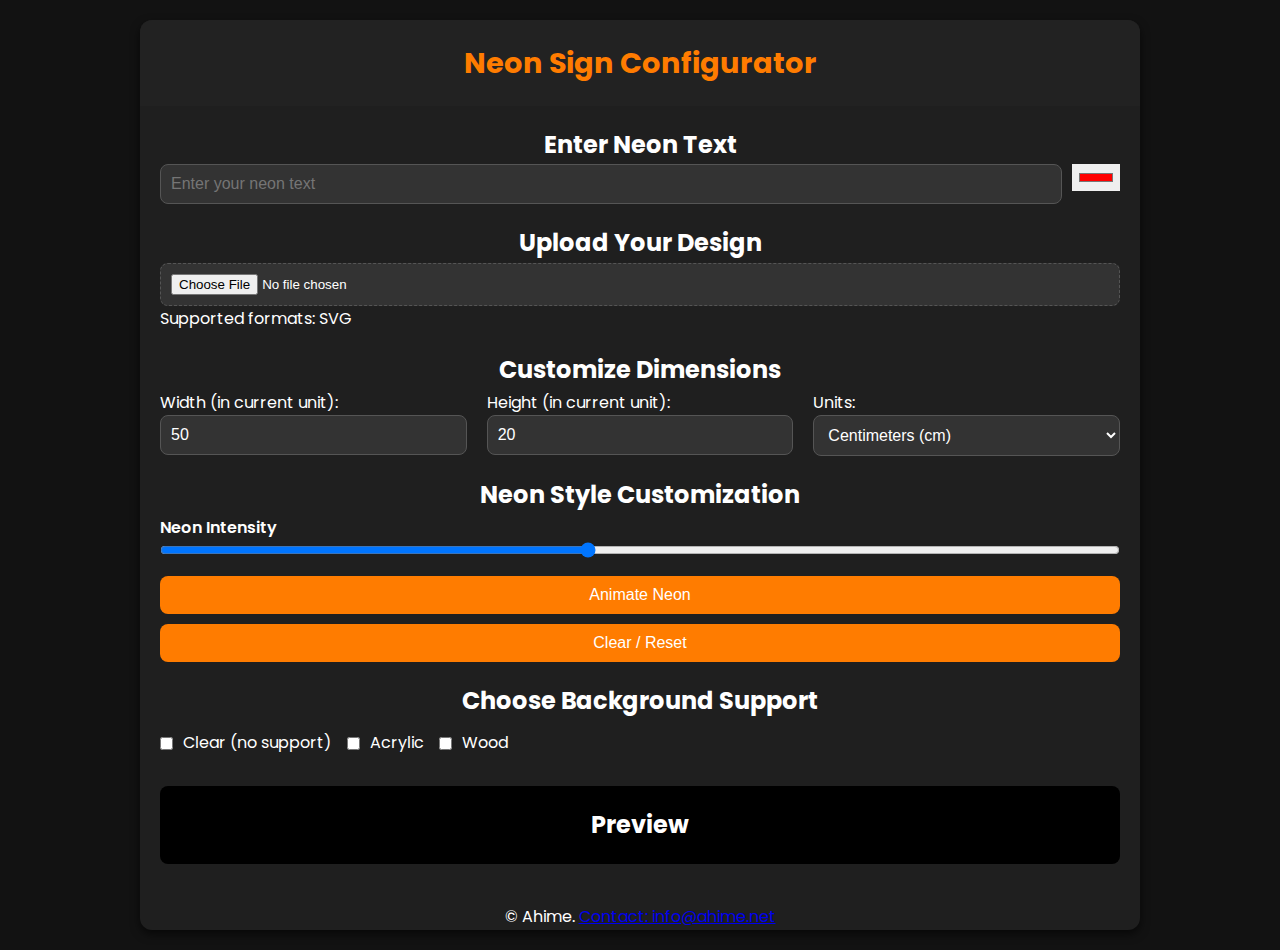
<file: index.html>
<!DOCTYPE html>
<html lang="en">
<head>
  <meta charset="UTF-8">
  <meta name="viewport" content="width=device-width, initial-scale=1.0">
  <title>Neon Sign Configurator - Ahime</title>
  <link rel="stylesheet" href="styles.css">
  <link rel="preconnect" href="https://fonts.googleapis.com">
  <link href="https://fonts.googleapis.com/css2?family=Poppins:wght@400;600&display=swap" rel="stylesheet">
  <link rel="shortcut icon" href="assets/ahime.png" type="image/x-icon">
</head>
<body>
  <div class="configurator-container">
    <header class="configurator-header">
      <h1>Neon Sign Configurator</h1>
    </header>

    <main class="configurator-main">
      <!-- Section: Text Input -->
      <section class="section">
        <h2>Enter Neon Text</h2>
        <div class="input-group">
          <input type="text" id="neon-text" placeholder="Enter your neon text" />
          <input type="color" id="text-color" value="#ff0000" />
        </div>
      </section>

      <!-- Section: File Upload -->
      <section class="section">
        <h2>Upload Your Design</h2>
        <input type="file" id="file-upload" accept=".svg" class="file-input" />
        <p class="upload-info">Supported formats: SVG</p>
      </section>

      <!-- Section: Customization -->
      <section class="section">
        <h2>Customize Dimensions</h2>
        <div class="dimension-group">
          <div class="dimension">
            <label for="size-width">Width (in current unit):</label>
            <input type="number" id="size-width" value="50" />
          </div>
          <div class="dimension">
            <label for="size-height">Height (in current unit):</label>
            <input type="number" id="size-height" value="20" />
          </div>
          <div class="dimension">
            <label for="unit">Units:</label>
            <select id="unit">
              <option value="cm">Centimeters (cm)</option>
              <option value="inches">Inches (in)</option>
            </select>
          </div>
        </div>
      </section>

      <section class="section">
        <h2>Neon Style Customization</h2>
        <div class="neon-controls">
          <div class="control">
            <label for="neon-intensity">Neon Intensity</label>
            <input type="range" id="neon-intensity" min="1" max="10" value="5" />
          </div>
          <button id="animate-neon" class="button">Animate Neon</button>
          <button id="reset-preview" class="button">Clear / Reset</button>
        </div>
      </section>
      
      <section class="section">
        <h2>Choose Background Support</h2>
        <div class="support-options">
          <label>
            <input type="checkbox" id="support-clear" />
            Clear (no support)
          </label>
          <label>
            <input type="checkbox" id="support-acrylic" />
            Acrylic
          </label>
          <label>
            <input type="checkbox" id="support-wood" />
            Wood
          </label>
        </div>
      </section>
      

      <!-- Section: Preview -->
      <section class="section preview-section">
        <h2>Preview</h2>
        <div id="preview-container">
          <div id="preview-text" class="neon-text"></div>
        </div>
      </section>
    </main>
    <footer>
        <p>&copy; <span id="year"></span> Ahime. <a href="mailto:info@ahime.net">Contact: info@ahime.net</a></p>
    </footer>
    
  </div>

  <script src="script.js"></script>
</body>
</html>
</file>
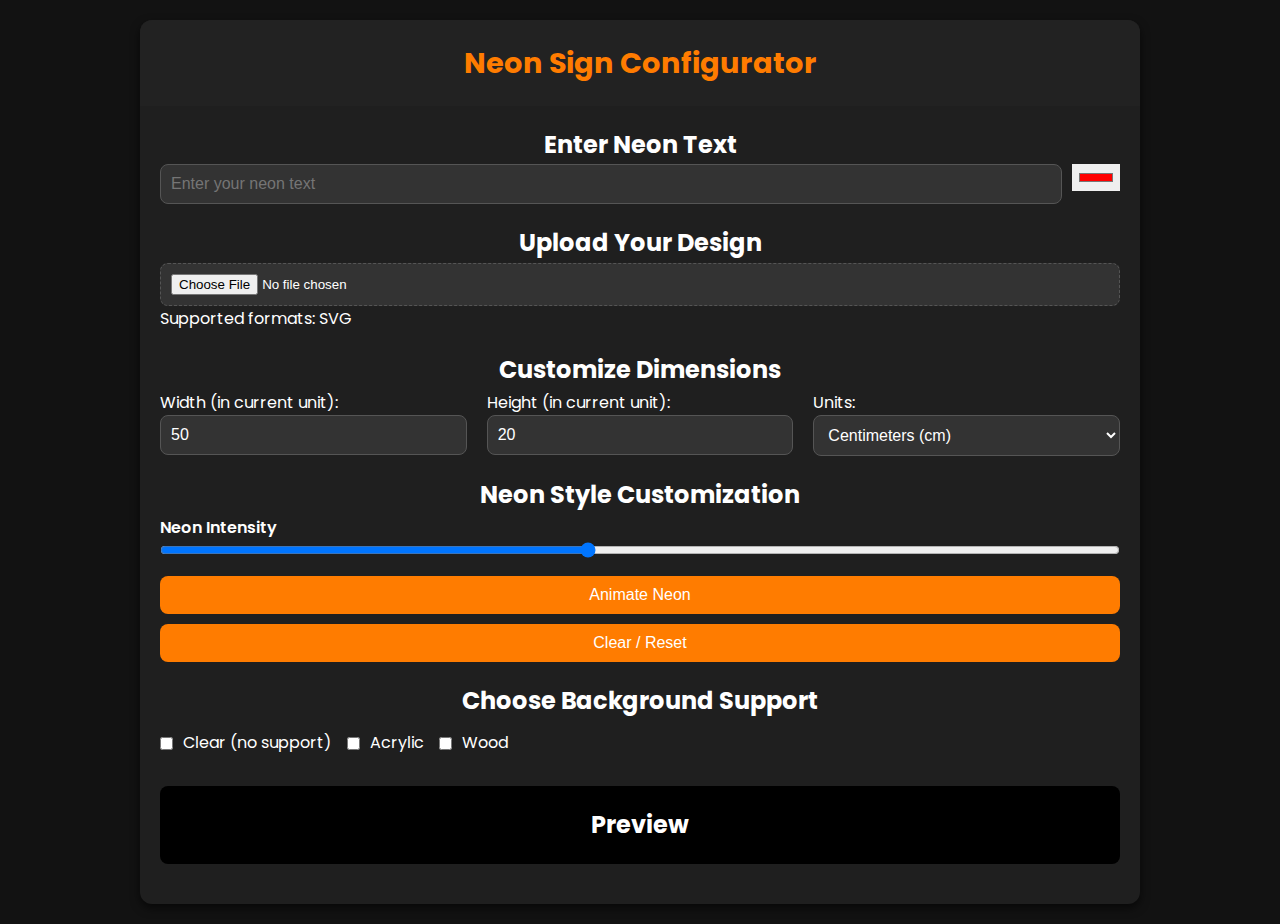
<file: neon.html>
<!DOCTYPE html>
<html lang="en">
<head>
  <meta charset="UTF-8">
  <meta name="viewport" content="width=device-width, initial-scale=1.0">
  <title>Neon Sign Configurator</title>
  <link rel="stylesheet" href="styles.css">
  <link rel="preconnect" href="https://fonts.googleapis.com">
  <link href="https://fonts.googleapis.com/css2?family=Poppins:wght@400;600&display=swap" rel="stylesheet">
</head>
<body>
  <div class="configurator-container">
    <header class="configurator-header">
      <h1>Neon Sign Configurator</h1>
    </header>

    <main class="configurator-main">
      <!-- Section: Text Input -->
      <section class="section">
        <h2>Enter Neon Text</h2>
        <div class="input-group">
          <input type="text" id="neon-text" placeholder="Enter your neon text" />
          <input type="color" id="text-color" value="#ff0000" />
        </div>
      </section>

      <!-- Section: File Upload -->
      <section class="section">
        <h2>Upload Your Design</h2>
        <input type="file" id="file-upload" accept=".svg" class="file-input" />
        <p class="upload-info">Supported formats: SVG</p>
      </section>

      <!-- Section: Customization -->
      <section class="section">
        <h2>Customize Dimensions</h2>
        <div class="dimension-group">
          <div class="dimension">
            <label for="size-width">Width (in current unit):</label>
            <input type="number" id="size-width" value="50" />
          </div>
          <div class="dimension">
            <label for="size-height">Height (in current unit):</label>
            <input type="number" id="size-height" value="20" />
          </div>
          <div class="dimension">
            <label for="unit">Units:</label>
            <select id="unit">
              <option value="cm">Centimeters (cm)</option>
              <option value="inches">Inches (in)</option>
            </select>
          </div>
        </div>
      </section>

      <section class="section">
        <h2>Neon Style Customization</h2>
        <div class="neon-controls">
          <div class="control">
            <label for="neon-intensity">Neon Intensity</label>
            <input type="range" id="neon-intensity" min="1" max="10" value="5" />
          </div>
          <button id="animate-neon" class="button">Animate Neon</button>
          <button id="reset-preview" class="button">Clear / Reset</button>
        </div>
      </section>
      
      <section class="section">
        <h2>Choose Background Support</h2>
        <div class="support-options">
          <label>
            <input type="checkbox" id="support-clear" />
            Clear (no support)
          </label>
          <label>
            <input type="checkbox" id="support-acrylic" />
            Acrylic
          </label>
          <label>
            <input type="checkbox" id="support-wood" />
            Wood
          </label>
        </div>
      </section>
      

      <!-- Section: Preview -->
      <section class="section preview-section">
        <h2>Preview</h2>
        <div id="preview-container">
          <div id="preview-text" class="neon-text"></div>
        </div>
      </section>
    </main>
  </div>

  <script src="script.js"></script>
</body>
</html>
</file>
<file: styles.css>
/* General Reset */
* {
  margin: 0;
  padding: 0;
  box-sizing: border-box;
}

/* Global Styles */
body {
  font-family: 'Poppins', sans-serif;
  background: #121212;
  color: #fff;
  line-height: 1.6;
  padding: 20px;
}

h1, h2 {
  text-align: center;
}

.configurator-container {
  max-width: 1000px;
  margin: 0 auto;
  background: #1f1f1f;
  border-radius: 12px;
  overflow: hidden;
  box-shadow: 0 4px 10px rgba(0, 0, 0, 0.6);
}

header {
  padding: 20px;
  background: #222;
  text-align: center;
}

header h1 {
  font-size: 1.8rem;
  color: #ff7c00;
}

.configurator-main {
  padding: 20px;
}

.section {
  margin-bottom: 20px;
}

.input-group {
  display: flex;
  gap: 10px;
}

input[type="text"], input[type="number"], select {
  width: 100%;
  padding: 10px;
  font-size: 1rem;
  background: #333;
  border: 1px solid #555;
  border-radius: 8px;
  color: #fff;
  outline: none;
}

input[type="color"] {
  padding: 5px;
  border: none;
  cursor: pointer;
}

.file-input {
  width: 100%;
  padding: 10px;
  background: #333;
  color: #fff;
  border: 1px dashed #555;
  text-align: center;
  cursor: pointer;
  border-radius: 8px;
}

.dimension-group {
  display: flex;
  gap: 20px;
}

.dimension {
  flex: 1;
}

.preview-section {
  background: #000;
  padding: 20px;
  border-radius: 8px;
}

#preview-container {
  display: flex;
  flex-direction: column;
  align-items: center;
  gap: 15px;
}

.neon-text {
  font-size: 2rem;
  font-weight: bold;
  text-shadow: 0 0 10px #ff0000, 0 0 20px #ff0000, 0 0 30px #ff0000;
  color: #ff0000;
  word-wrap: break-word;
}

#preview-image {
  max-width: 100%;
  max-height: 300px;
  border-radius: 8px;
  border: 2px solid #555;
}

/* Neon Controls */
.neon-controls {
  display: flex;
  flex-direction: column;
  gap: 10px;
}

.control label {
  margin-bottom: 5px;
  font-weight: 600;
}

input[type="range"] {
  width: 100%;
  cursor: pointer;
}

/* Buttons */
.button {
  padding: 10px 20px;
  background: #ff7c00;
  border: none;
  color: #fff;
  border-radius: 8px;
  font-size: 1rem;
  cursor: pointer;
  text-align: center;
  transition: background 0.3s;
}

.button:hover {
  background: #ff5200;
}

/* Support Options */
.support-options {
  display: flex;
  flex-wrap: wrap;
  gap: 15px;
  padding: 10px 0;
}

.support-options label {
  display: flex;
  align-items: center;
  gap: 10px;
  cursor: pointer;
}

footer {
  width: 100%;
  text-align: center;
}
</file>
